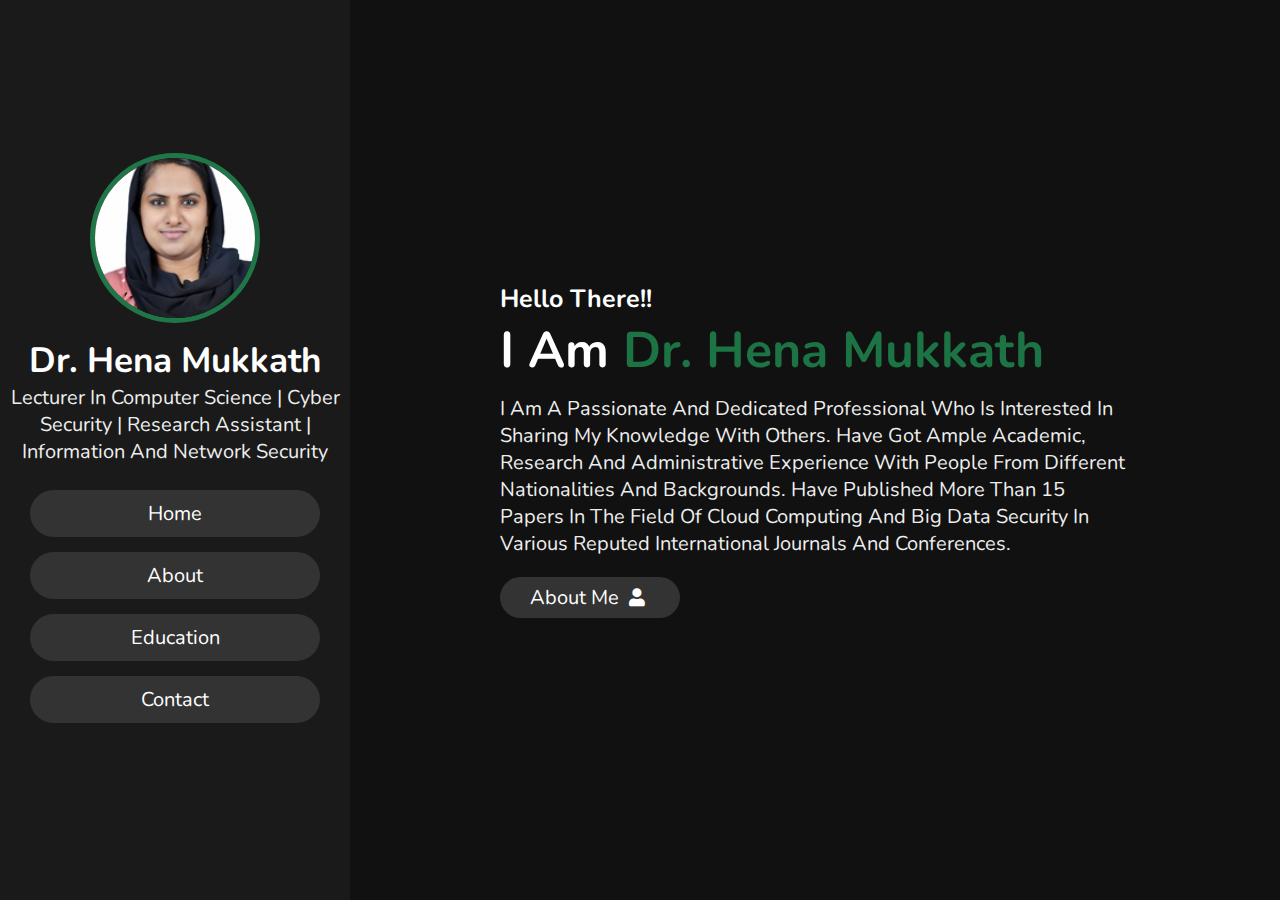
<file: index.html>
<!DOCTYPE html>
<html lang="en">
<head>
  <meta charset="UTF-8">
  <meta name="viewport" content="width=device-width, initial-scale=1.0">
  <title>My Portfolio - Home</title>
  <link rel="stylesheet" href="https://cdnjs.cloudflare.com/ajax/libs/font-awesome/5.15.4/css/all.min.css">
  <link rel="stylesheet" href="style.css">
</head>
<body>
  <header>
    <div class="user">
      <img src="./Hena_Photo.jpg" alt="Photo of Dr. Hena Mukkath">
      <h3 class="name">Dr. Hena Mukkath</h3>
      <p class="post">Lecturer in Computer Science | Cyber Security | Research Assistant | Information and Network Security</p>
    </div>
    <nav class="navbar">
      <ul>
        <li><a href="index.html">Home</a></li>
        <li><a href="about.html">About</a></li>
        <li><a href="education.html">Education</a></li>
        <li><a href="contact.html">Contact</a></li>
      </ul>
    </nav>
  </header>
  
  <section class="home">
    <h3>Hello there!!</h3>
    <h1>I am <span>Dr. Hena Mukkath</span></h1>
    <p>I am a passionate and dedicated professional who is interested in sharing my knowledge with others. 
       Have got ample Academic, Research and Administrative experience with people from different nationalities and backgrounds. 
       Have published more than 15 papers in the field of Cloud Computing and Big Data Security in various reputed international journals 
       and conferences.</p>
    <a href="about.html"><button class="btn">About me <i class="fas fa-user"></i></button></a>
  </section>

  <script src="https://cdnjs.cloudflare.com/ajax/libs/jquery/3.6.0/jquery.min.js"></script>
  <script src="script.js"></script>
</body>
</html>
</file>
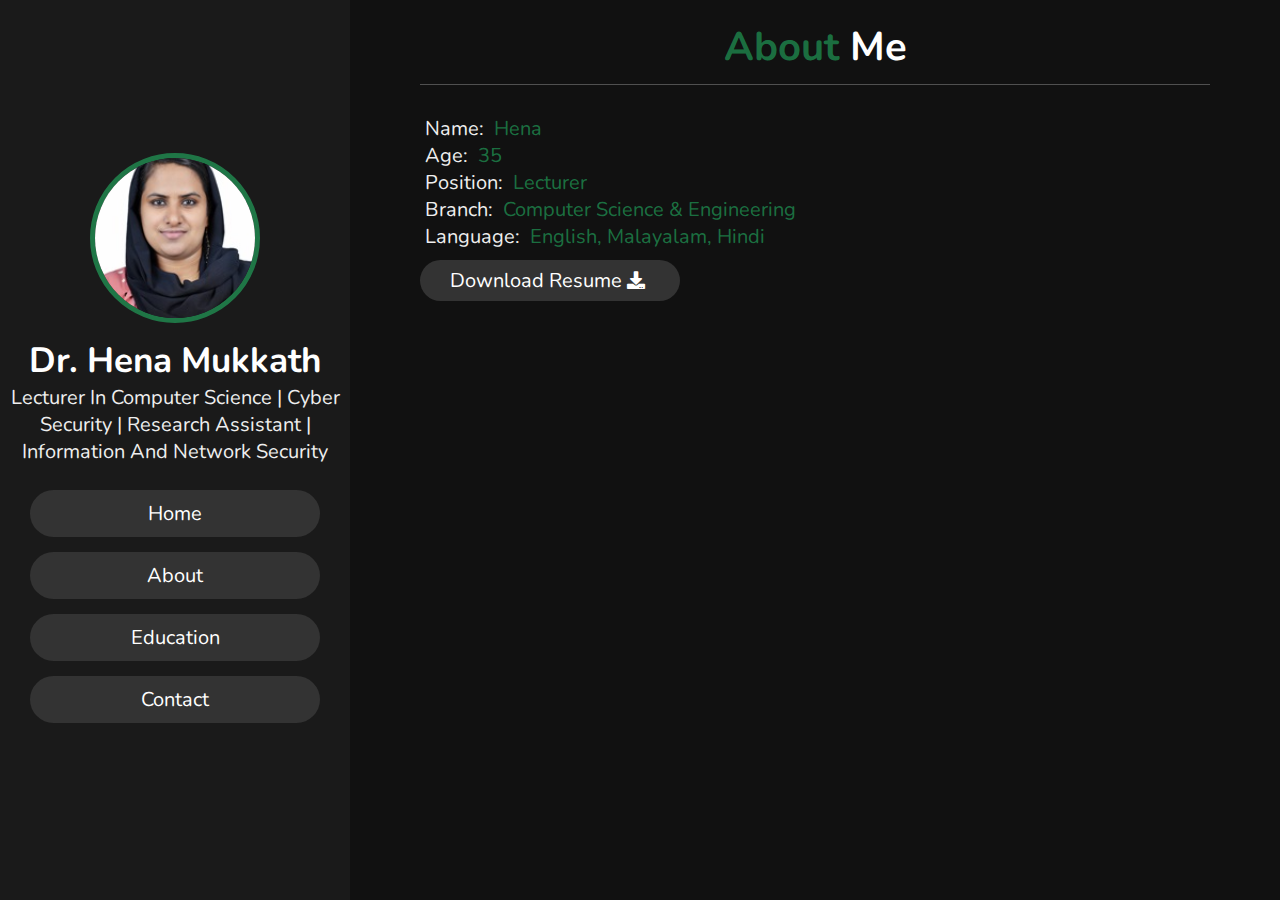
<file: about.html>
<!DOCTYPE html>
<html lang="en">
<head>
  <meta charset="UTF-8">
  <meta name="viewport" content="width=device-width, initial-scale=1.0">
  <title>My Portfolio - About</title>
  <link rel="stylesheet" href="https://cdnjs.cloudflare.com/ajax/libs/font-awesome/5.15.4/css/all.min.css">
  <link rel="stylesheet" href="style.css">
</head>
<body>
  <header>
    <div class="user">
      <img src="./Hena_Photo.jpg" alt="Photo of Dr. Hena Mukkath">
      <h3 class="name">Dr. Hena Mukkath</h3>
      <p class="post">Lecturer in Computer Science | Cyber Security | Research Assistant | Information and Network Security</p>
    </div>
    <nav class="navbar">
      <ul>
        <li><a href="index.html">Home</a></li>
        <li><a href="about.html">About</a></li>
        <li><a href="education.html">Education</a></li>
        <li><a href="contact.html">Contact</a></li>
      </ul>
    </nav>
  </header>

  <section class="about">
    <h1 class="heading"><span>About </span>me</h1>
    <div class="row">
      <div class="info">
        <h3><span>Name:</span> Hena</h3>
        <h3><span>Age:</span> 35</h3>
        <h3><span>Position:</span> Lecturer</h3>
        <h3><span>Branch:</span> Computer Science & Engineering</h3>
        <h3><span>Language:</span> English, Malayalam, Hindi</h3>
        <a href="./HENA__CV.pdf"><button class="btn">Download resume<i class="fas fa-download"></i></button></a>
      </div>
    </div>
  </section>

  <script src="https://cdnjs.cloudflare.com/ajax/libs/jquery/3.6.0/jquery.min.js"></script>
  <script src="script.js"></script>
</body>
</html>
</file>
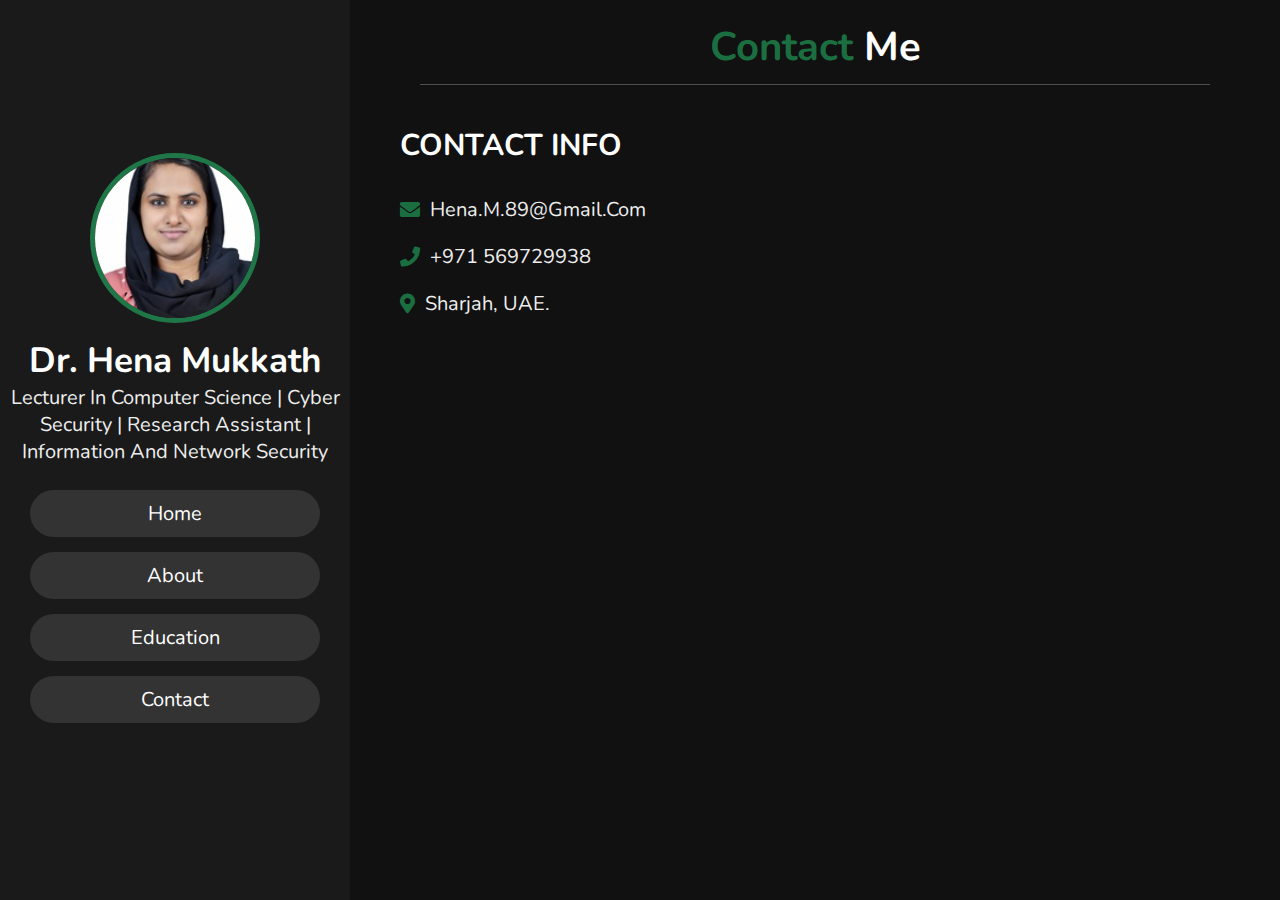
<file: contact.html>
<!DOCTYPE html>
<html lang="en">
<head>
  <meta charset="UTF-8">
  <meta name="viewport" content="width=device-width, initial-scale=1.0">
  <title>My Portfolio - Contact</title>
  <link rel="stylesheet" href="https://cdnjs.cloudflare.com/ajax/libs/font-awesome/5.15.4/css/all.min.css">
  <link rel="stylesheet" href="style.css">
</head>
<body>
  <header>
    <div class="user">
      <img src="./Hena_Photo.jpg" alt="Photo of Dr. Hena Mukkath">
      <h3 class="name">Dr. Hena Mukkath</h3>
      <p class="post">Lecturer in Computer Science | Cyber Security | Research Assistant | Information and Network Security</p>
    </div>
    <nav class="navbar">
      <ul>
        <li><a href="index.html">Home</a></li>
        <li><a href="about.html">About</a></li>
        <li><a href="education.html">Education</a></li>
        <li><a href="contact.html">Contact</a></li>
      </ul>
    </nav>
  </header>

  <section class="contact">
    <h1 class="heading"> <span>Contact </span>me</h1>
    <div class="row">
      <div class="content">
        <h3 class="title">Contact Info</h3>
        <div class="info">
          <h3><i class="fas fa-envelope"></i> hena.m.89@gmail.com</h3>
          <h3><i class="fas fa-phone"></i> +971 569729938</h3>
          <h3><i class="fas fa-map-marker-alt"></i> Sharjah, UAE.</h3>
        </
</file>
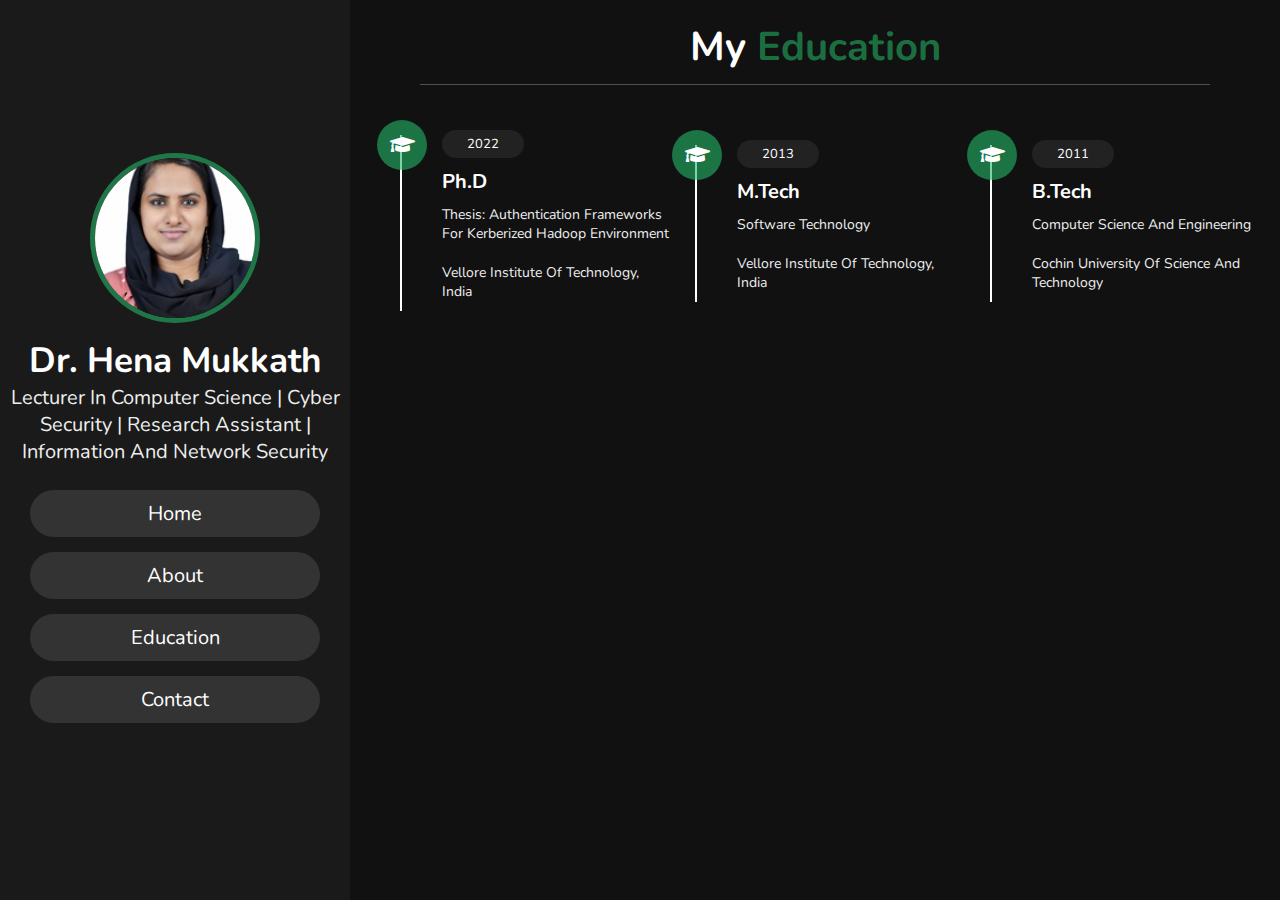
<file: education.html>
<!DOCTYPE html>
<html lang="en">
<head>
  <meta charset="UTF-8">
  <meta name="viewport" content="width=device-width, initial-scale=1.0">
  <title>My Portfolio - Education</title>
  <link rel="stylesheet" href="https://cdnjs.cloudflare.com/ajax/libs/font-awesome/5.15.4/css/all.min.css">
  <link rel="stylesheet" href="style.css">
</head>
<body>
  <header>
    <div class="user">
      <img src="./Hena_Photo.jpg" alt="Photo of Dr. Hena Mukkath">
      <h3 class="name">Dr. Hena Mukkath</h3>
      <p class="post">Lecturer in Computer Science | Cyber Security | Research Assistant | Information and Network Security</p>
    </div>
    <nav class="navbar">
      <ul>
        <li><a href="index.html">Home</a></li>
        <li><a href="about.html">About</a></li>
        <li><a href="education.html">Education</a></li>
        <li><a href="contact.html">Contact</a></li>
      </ul>
    </nav>
  </header>

  <section class="education">
    <h1 class="heading">My <span>Education</span></h1>
    <div class="box-container">
      <div class="box">
        <i class="fas fa-graduation-cap"></i>
        <span>2022</span>
        <h3>Ph.D</h3>
        <p>Thesis: Authentication frameworks for Kerberized Hadoop Environment</p>
        <p>Vellore Institute of Technology, India</p>
      </div>

      <div class="box">
        <i class="fas fa-graduation-cap"></i>
        <span>2013</span>
        <h3>M.Tech</h3>
        <p>Software Technology</p>
        <p>Vellore Institute of Technology, India</p>
      </div>

      <div class="box">
        <i class="fas fa-graduation-cap"></i>
        <span>2011</span>
        <h3>B.Tech</h3>
        <p>Computer Science and Engineering</p>
        <p>Cochin University of Science and Technology</p>
      </div>
    </div>
  </section>

  <script src="https://cdnjs.cloudflare.com/ajax/libs/jquery/3.6.0/jquery.min.js"></script>
  <script src="script.js"></script>
</body>
</html>
</file>
<file: style.css>
@import url('https://fonts.googleapis.com/css2?family=Nunito:wght@200;300;400;500&display=swap');

:root{
    --green:#23b86696;
}


*{
    font-family: 'Nunito', sans-serif;
    margin:0; padding:0;
    box-sizing: border-box;
    text-decoration: none;
    outline: none; border: none;
    text-transform: capitalize;
    transition: all .2s linear;
}

*::selection{
    background: var(--green);
    color:#333;
}

html{
    font-size: 62.5%;
    overflow-x: hidden;
}

html::-webkit-scrollbar{
    width: 1.4rem;
}

html::-webkit-scrollbar-track{
    background: #222;
}

html::-webkit-scrollbar-thumb{
    background: var(--green);
}

body{
    background: #111;
    overflow-x: hidden;
    padding-left: 35rem;
}

section{
    min-height: 100vh;
    padding: 1rem;
}

.btn{
    padding: 0.7rem 3rem;
    background: #333;
    color: #fff;
    cursor: pointer;
    margin-top: 1rem;
    font-size: 2rem;
    border-radius: 5rem;
}

.btn i{
    padding: 0 0.5rem;
    font-size: 1.8rem;
}

.btn:hover{
    background: #23b86696;
}

.heading{
    text-align: center;
    margin: 0 6rem;
    font-size: 4rem;
    padding: 1rem;
    border-bottom: 0.1rem solid #fff4;
    color: #fff;
}

.heading span {
    color: var(--green);
  }

header{
    position: fixed;
    top: 0; left: 0;
    z-index: 1000;
    height: 100%;
    width: 35rem;
    background: #1a1a1a;
    display: flex;
    align-items: center;
    justify-content: center;
    flex-flow: column;
    text-align: center;
}

header .user img{
    height: 17rem;
    width: 17rem;
    border-radius: 50%;
    object-fit: cover;
    object-position: center;
    margin-bottom: 1rem;
    border: .5rem solid var(--green);
}

header .user .name{
    font-size: 3.5rem;
    color: #fff;
}

header .user .post{
    font-size: 2rem;
    color: #eee;
}

header .navbar{
    width: 100%;
}

header .navbar ul{
    list-style: none;
    padding: 1rem 3rem;
}

header .navbar ul li a{
    display: block;
    padding: 1rem;
    margin: 1.5rem 0;
    background: #333;
    color: #fff;
    font-size: 2rem;
    border-radius: 5rem;
}

header .navbar ul li a:hover{
    background: var(--green);
}    

#menu{
    position: fixed;
    top:2rem; right: 2rem;
    background: #333;
    color: #fff;
    cursor: pointer;
    font-size: 2.5rem;
    padding: 1rem 1.5rem;
    z-index: 1000;
    display: none;
}

.home {
    display: flex;
    justify-content: center;
    flex-flow: column;
    padding: 0 15rem;
  }
  
  .home h3 {
    font-size: 2.5rem;
    color: #fff;
  }
  
  .home h1 {
    font-size: 5rem;
    color: #fff;
  }
  
  .home h1 span {
    color: var(--green);
  }
  
  .home p {
    font-size: 2rem;
    color: #eee;
    padding: 1rem 0;
  }
  
  .about .row {
    display: flex;
    align-items: center;
    justify-content: center;
    flex-wrap: wrap;
    padding: 1rem 0;
  }
  
  .about .row .info {
    flex: 1 1 48rem;
    padding: 2rem 1rem;
    padding-left: 6rem;
  }
  
  .about .row .info h3 {
    font-size: 2rem;
    color: var(--green);
    padding-left: 1rem 0;
    font-weight: normal;
  }
  
  .about .row .info h3 span {
    color: #eee;
    padding: 0 0.5rem;
  }
  
  .about .row .counter {
    flex: 1 1 48rem;
    display: flex;
    justify-content: center;
    flex-wrap: wrap;
  }
  
  .about .row .counter .box {
    width: 20rem;
    background: #222;
    text-align: center;
    padding: 2rem;
    margin: 2rem;
  }
  
  .about .row .counter .box span {
    font-size: 4rem;
    color: var(--green);
  }
  
  .about .row .counter .box h3 {
    font-size: 2rem;
    color: #fff;
  }
  
  .education .box-container {
    display: flex;
    align-items: center;
    justify-content: space-between;
    flex-wrap: wrap;
    padding: 1rem 0;
    padding-left: 3rem;
  }
  
  .education .box-container .box {
    width: 27rem;
    margin: 4rem 1rem;
    padding-left: 4rem;
    border-left: 0.2rem solid #fff;
    position: relative;
  }
  
  .education .box-container .box span {
    font-size: 1.3rem;
    background: #222;
    color: #fff;
    border-radius: 5rem;
    padding: 0.5rem 2.5rem;
  }
  
  .education .box-container .box h3 {
    font-size: 2rem;
    color: #fff;
    padding-top: 1.5rem;
  }
  
  .education .box-container .box p {
    font-size: 1.4rem;
    color: #eee;
    padding: 1rem 0;
  }
  
  .education .box-container .box i {
    position: absolute;
    top: -1.5rem;
    left: -2.5rem;
    height: 5rem;
    width: 5rem;
    border-radius: 50%;
    line-height: 5rem;
    text-align: center;
    font-size: 2rem;
    color: #fff;
    background: var(--green);
  }
  
  .contact .row {
    display: flex;
    align-items: center;
    justify-content: center;
    flex-wrap: wrap;
  }
  
  .contact .row .content {
    flex: 1 1 30rem;
    padding: 4rem;
    padding-bottom: 0;
  }
  
  .contact .row form {
    flex: 1 1 45rem;
    padding: 2rem;
    margin: 2rem;
    margin-bottom: 4rem;
  }
  
  .contact .row form .box {
    padding: 1.5rem;
    margin: 1rem 0;
    background: #333;
    color: #fff;
    text-transform: none;
    font-size: 1.7rem;
    width: 100%;
  }
  
  .contact .row form .box::placeholder {
    text-transform: capitalize;
  }
  
  .contact .row form .message {
    height: 15rem;
    resize: none;
  }
  
  .contact .row .content .title {
    text-transform: uppercase;
    color: #fff;
    font-size: 3rem;
    padding-bottom: 2rem;
  }
  
  .contact .row .content .info h3 {
    display: flex;
    align-items: center;
    font-size: 2rem;
    color: #eee;
    padding: 1rem 0;
    font-weight: normal;
  }
  
  .contact .row .content .info h3 i {
    padding-right: 1rem;
    color: var(--green);
  }
  
  .top {
    position: fixed;
    bottom: 7.5rem;
    right: 2rem;
    z-index: 100;
    display: none;
  }
  
  .top img {
    height: 3rem;
    width: 3rem;
  }


/* media queries*/

@media (max-width:1200px){


    html{
        font-size: 55%;
    }
    .home{
        padding: 1rem 4rem;
    }
}

@media (max-width:991px){

    header{
        left: -120%;
    }

    #menu{
        display: block;
    }

    header.toggle{
        left:0%;
    }
    body {
        padding: 0;
    }
}

@media (max-width:768px){

    html{
        font-size: 50%;
    }
}


@media (max-width:400px){

    header{
        width: 100vw;
    }

    .heading {
        margin: 0 3rem;
      }
    
      .about .row .counter .box {
        width: 100%;
      }
    
      .education .box-container .box {
        width: 100%;
      }
    
      .contact .row form {
        margin: 3rem 0;
      }
}
</file>
